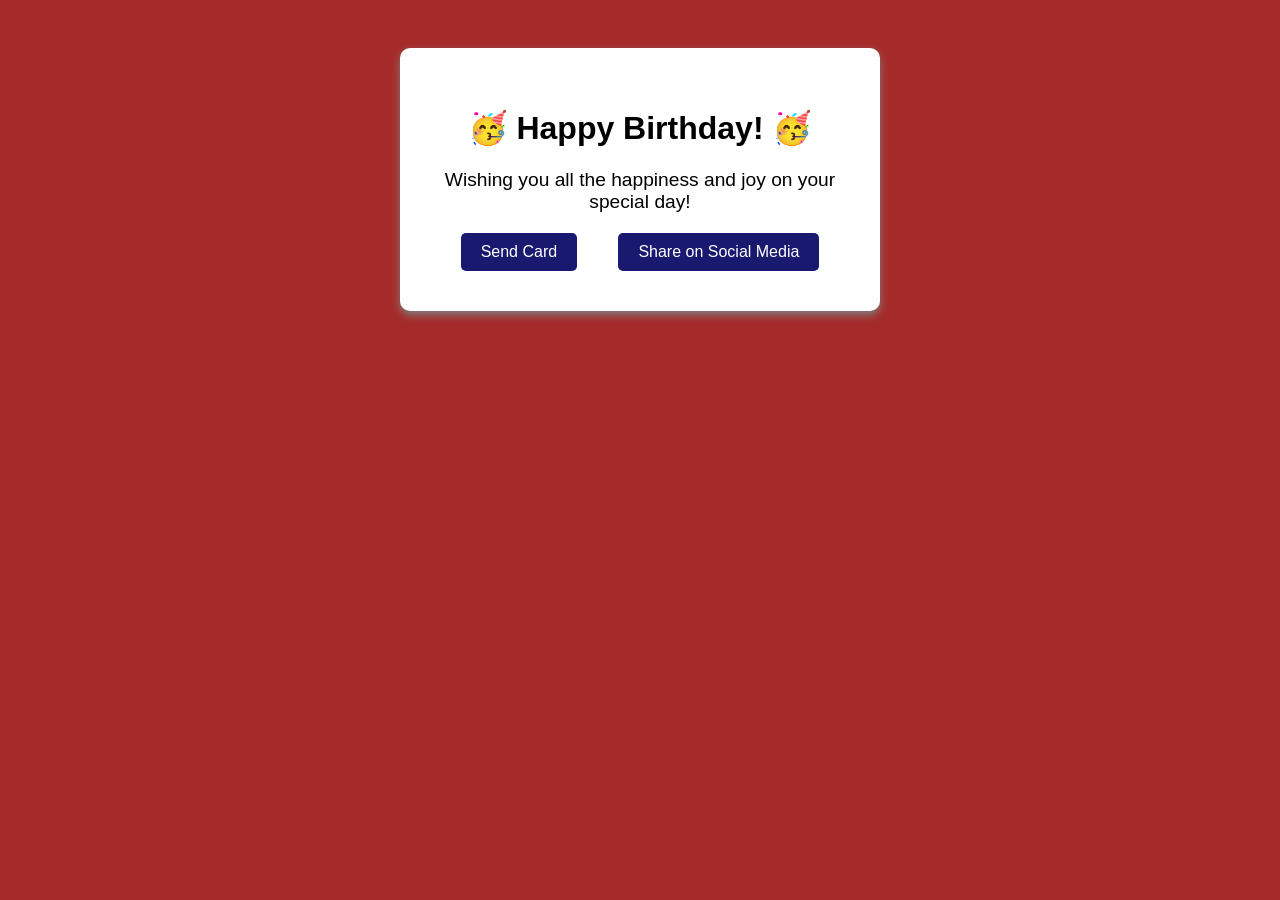
<file: Birthday-card/index.html>
<!DOCTYPE html>
<html lang="en">
  <head>
    <meta charset="utf-8">
    <meta name="viewport" content="width=device-width, initial-scale=1.0">
    <title>Greeting Card</title>
    <link href="styles.css" rel="stylesheet">
  </head>
  <body>
    <div class="card" id="greeting-card">
      <h1>Happy Birthday!</h1>
      <p class="message">
        Wishing you all the happiness and joy on your special day!
      </p>
      <div class="card-links">
        <a href="#send" class="send-link">Send Card</a>
        <a href="#share" class="share-link">Share on Social Media</a>
      </div>
  	</div>
    <section id="send">
      <h2>Sending your card...</h2>
      <p>Card successfully sent to your recipient!</p>
    </section>
    <section id="share">
      <h2>Sharing your card...</h2>
      <p>Your card was shared on social media!</p>
    </section>
  </body>
</html>
</file>
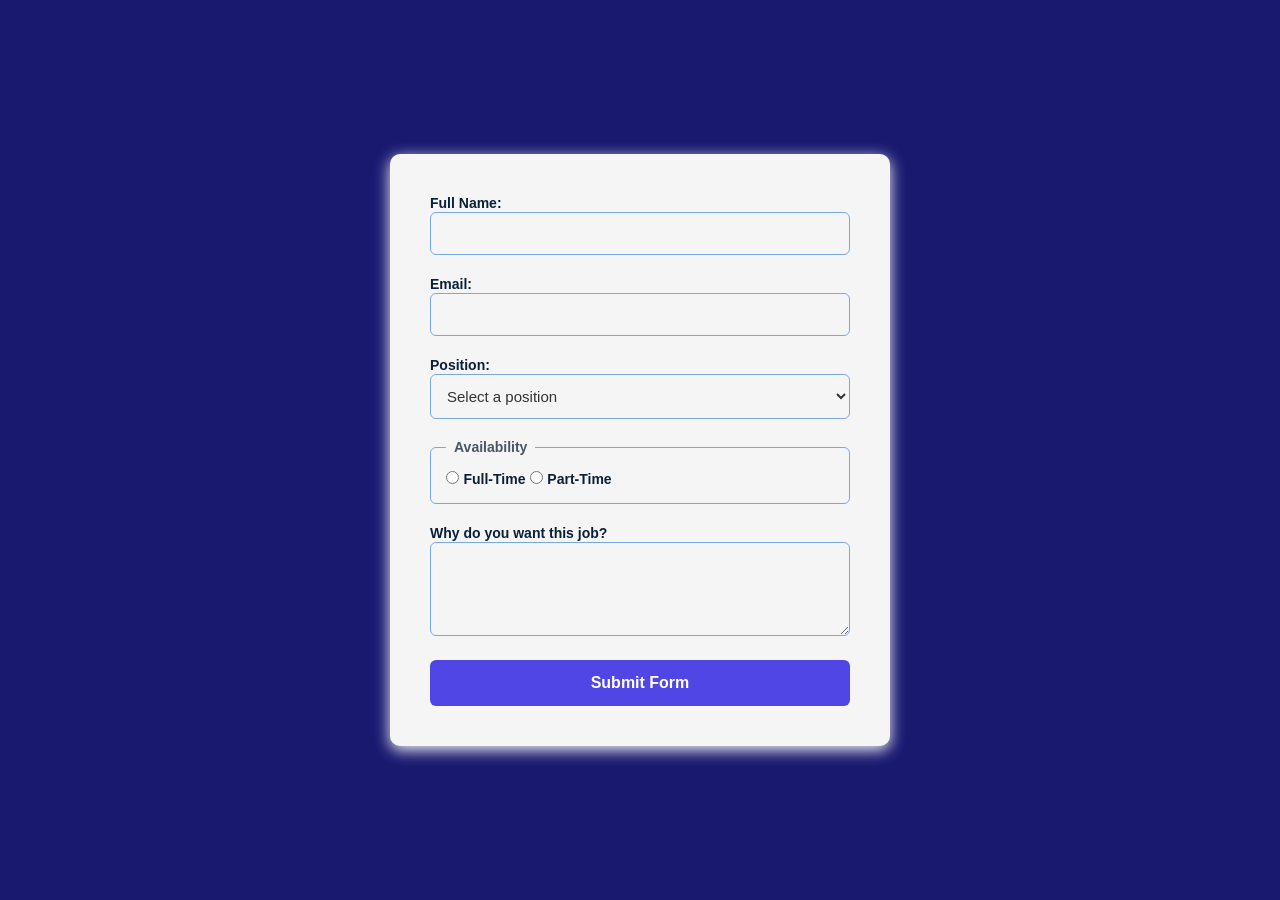
<file: job-appl-form/index.html>
<!DOCTYPE html>
<html lang="en">
<head>
    <meta charset="utf-8">
    <meta name="viewport" content="width=device-width, initial-scale=1.0">
    <title>Job Application Form</title>
    <link rel="stylesheet" href="styles.css">
</head>
<body>
    <div class="container">
        <form>
            <label for="name" class="input-label">Full Name: </label>
            <input type="text" id="name" name="name">
            <label for="email" class="input-label">Email: </label>
            <input type="email" id="email" name="email">
            <label for="position">Position:</label> 
            <select id="position">
                <option value="def" selected>Select a position<option>
                <option value="HR">HR</option>
                <option value="Manager">Manager</option>
                <option value="Senior Manager">Senior Manager</option>
            </select>
            <fieldset class="radio-group" name="availability">
                <legend>Availability</legend>
                <input type="radio" class="radio-btn" value="full-time" id="full-time" name="availability">
                <label for="full-time">Full-Time</label>
                <input type="radio" class="radio-btn" value="part-time" id="part-time" name="availability">
                <label for="part-time">Part-Time</label>
            </fieldset>
            <label for="message">Why do you want this job?</label>
            <textarea id="message" name="message" rows="4" cols="50"></textarea>
            <button id="submit-btn" type="submit">Submit Form</button>       

        </form>
    </div>
</body>
</html>
</file>
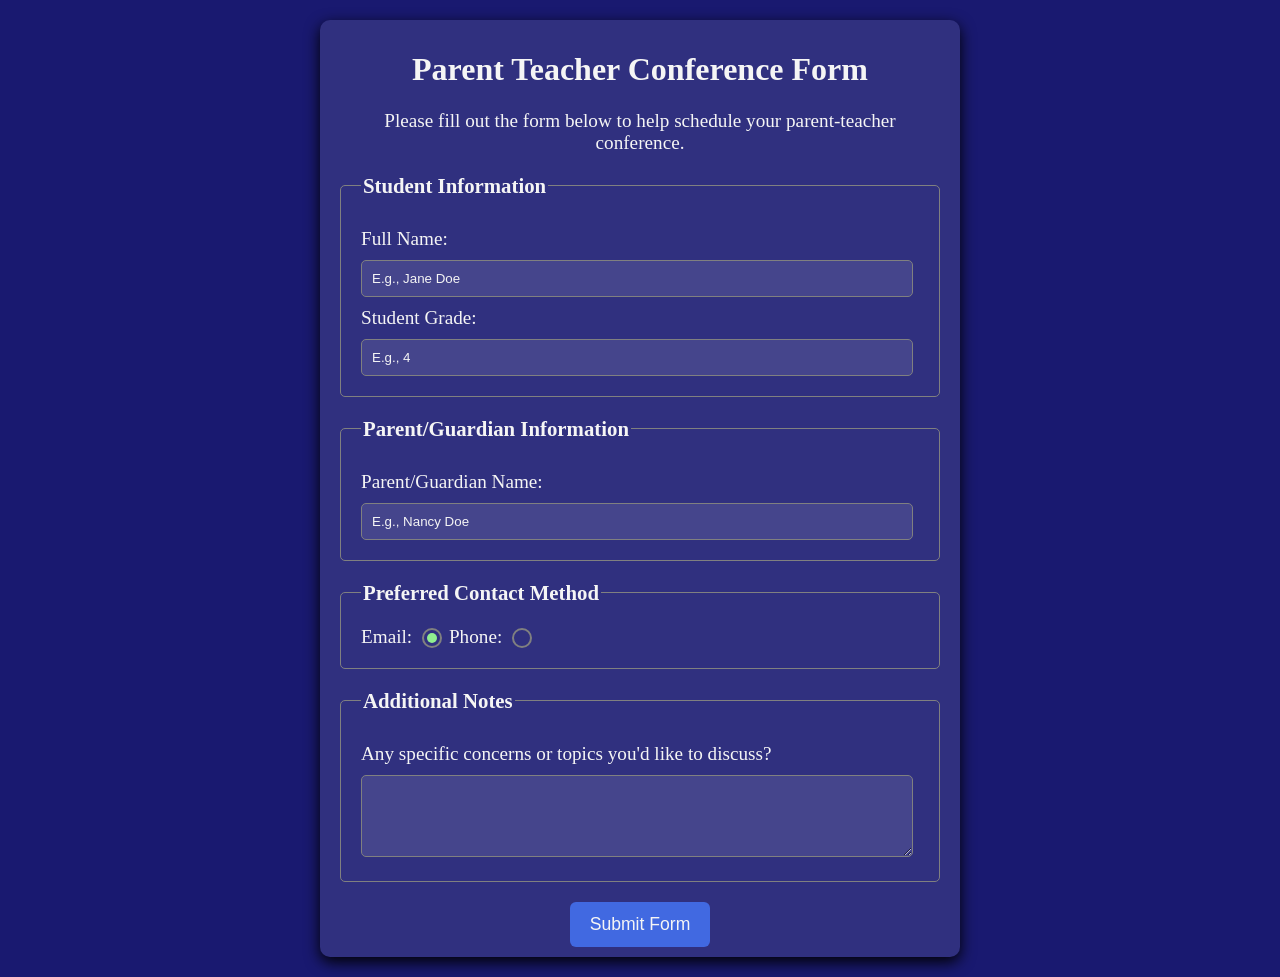
<file: PTA-form-CSS/index.html>
<!DOCTYPE html>
<html lang="en">
  <head>
    <meta charset="utf-8">
    <meta name="viewport" content="width=device-width, initial-scale=1.0">
    <title>Parent Teacher Conference Form</title>
    <link rel="stylesheet" href="./styles.css" />
  </head>
  <body>
  <main class="container">
    <h1 class="title center">Parent Teacher Conference Form</h1>
    <p class="description center">Please fill out the form below to help schedule your parent-teacher conference.</p>

     <form>
        <fieldset>
          <legend>Student Information</legend>
          <label for="student-name">Full Name: </label>
          <input
            type="text"
            name="student-name"
            id="student-name"
            required
            placeholder="E.g., Jane Doe"
          />

          <label for="grade">Student Grade: </label>
          <input
            type="number"
            name="grade"
            id="grade"
            required
            placeholder="E.g., 4"
          />
        </fieldset>
        
        <fieldset>
          <legend>Parent/Guardian Information</legend>
          <label for="parent-name">Parent/Guardian Name: </label>
          <input
            type="text"
            name="parent-name"
            id="parent-name"
            required
            placeholder="E.g., Nancy Doe"
          />
        </fieldset>

        <fieldset>
          <legend>Preferred Contact Method</legend>
          <label class="contact-method" for="email">Email: </label>
          <input
            id="email"
            class="contact-method-radio-btn"
            type="radio"
            name="contact-method"
            value="email"
            checked
          />

          <label class="contact-method" for="phone">Phone: </label>
          <input
            id="phone"
            class="contact-method-radio-btn"
            type="radio"
            name="contact-method"
            value="phone"
          />
        </fieldset>

        <fieldset>
          <legend>Additional Notes</legend>
          <label for="notes"
            >Any specific concerns or topics you'd like to discuss?</label
          >
          <textarea id="notes" name="notes" rows="4" cols="50"></textarea>
        </fieldset>

        <button class="submit-btn" type="submit">Submit Form</button>
      </form>
  </main>
  </body>
</html>
</file>
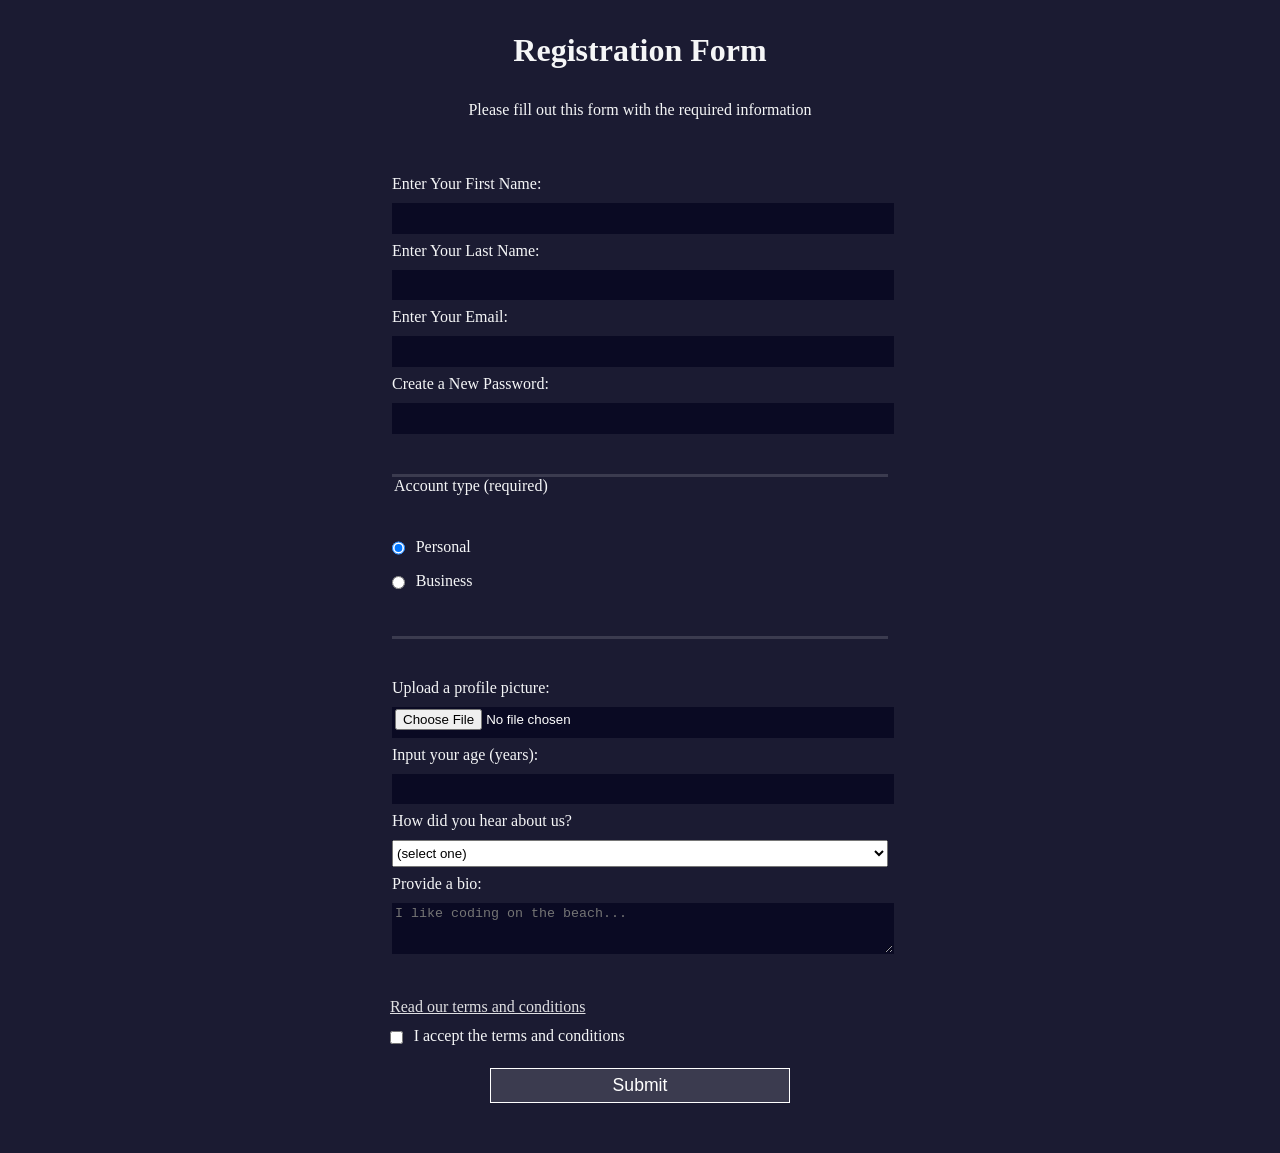
<file: Simple-registration-form-CSS/index.html>
<!DOCTYPE html>
<html lang="en">
<head>
  <meta charset="UTF-8">
  <title>Registration Form</title>
  <link rel="stylesheet" href="styles.css" />
</head>
<body>
  <h1>Registration Form</h1>
  <p>Please fill out this form with the required information</p>
  <form method="post" action='https://register-demo.freecodecamp.org'>
    <fieldset>
      <label for="first-name">Enter Your First Name: <input id="first-name" name="first-name" type="text" required /></label>
      <label for="last-name">Enter Your Last Name: <input id="last-name" name="last-name" type="text" required /></label>
      <label for="email">Enter Your Email: <input id="email" name="email" type="email" required /></label>
      <label for="new-password">Create a New Password: <input id="new-password" name="new-password" type="password" pattern="[a-z0-5]{8,}" required /></label>
    </fieldset>
    <fieldset>
      <legend>Account type (required)</legend>
      <label for="personal-account"><input id="personal-account" type="radio" name="account-type" value="personal" class="inline" checked /> Personal</label>
      <label for="business-account"><input id="business-account" type="radio" name="account-type" value="business" class="inline" /> Business</label>
    </fieldset>
    <fieldset>
      <label for="profile-picture">Upload a profile picture: <input id="profile-picture" type="file" name="file" /></label>
      <label for="age">Input your age (years): <input id="age" type="number" name="age" min="13" max="120" /></label>
      <label for="referrer">How did you hear about us?
        <select id="referrer" name="referrer">
          <option value="">(select one)</option>
          <option value="1">freeCodeCamp News</option>
          <option value="2">freeCodeCamp YouTube Channel</option>
          <option value="3">freeCodeCamp Forum</option>
          <option value="4">Other</option>
        </select>
      </label>
      <label for="bio">Provide a bio:
        <textarea id="bio" name="bio" rows="3" cols="30" placeholder="I like coding on the beach..."></textarea>
      </label>
    </fieldset>
    <a href="https://www.freecodecamp.org/news/terms-of-service">Read our terms and conditions</a>
    <label for="terms-and-conditions">
      <input class="inline" name="terms" id="terms-and-conditions" type="checkbox" required/>
      I accept the terms and conditions
    </label>
    <input type="submit" value="Submit" />
  </form>
</body>
</html>
</file>
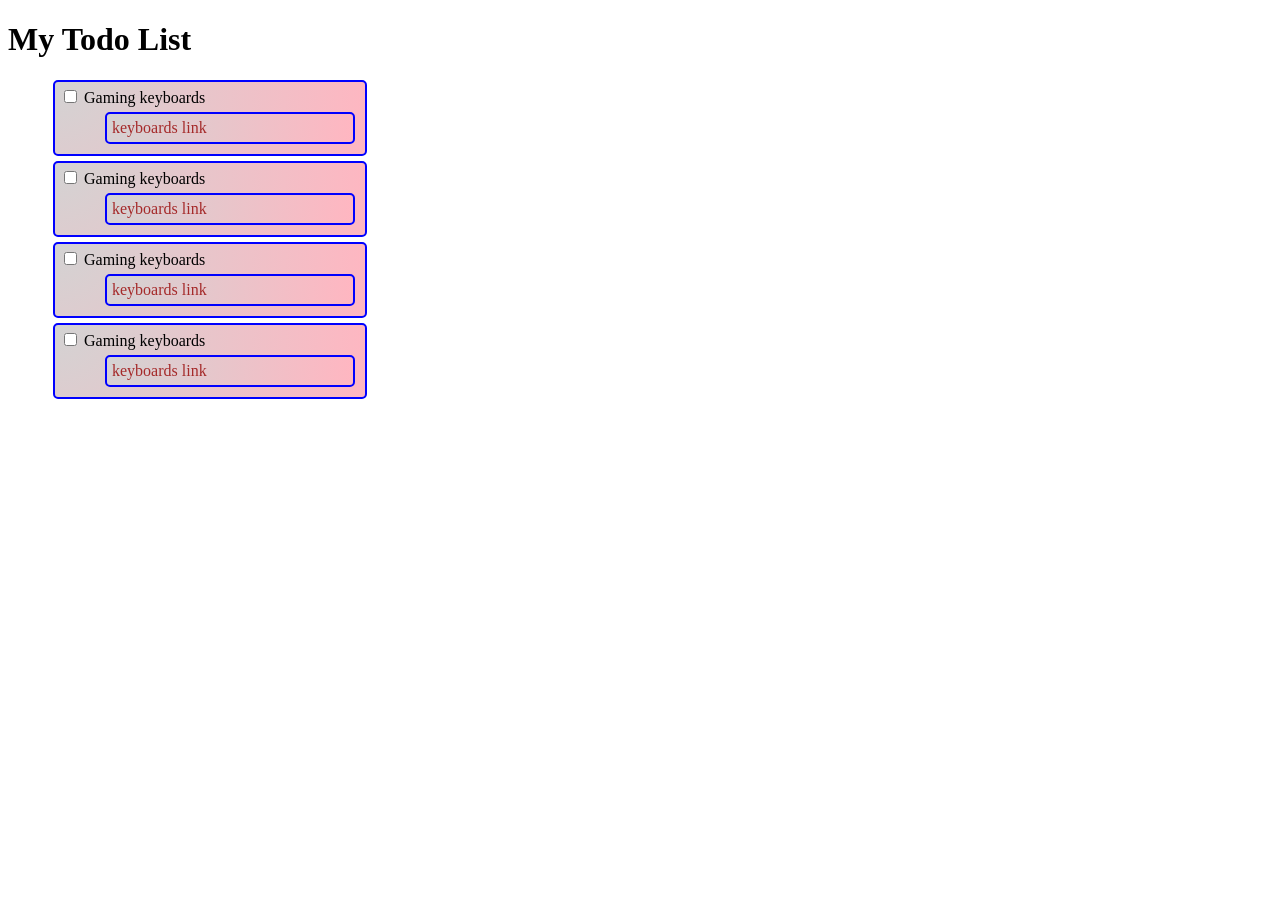
<file: Todo-list/index.html>
<!DOCTYPE html>
<html lang="en">
<head>
    <meta charset="utf-8">
    <title>Styled To-Do List</title>
    <link rel="stylesheet" href="styles.css">
</head>
<body>
    <h1>My Todo List</h1>
    <ul class="todo-list">
        <li>
            <input type="checkbox" id="GK1">
            <label for="GK1">Gaming keyboards</label>
            <ul class="sub-item">
                <li><a class="sub-item-link" href="https://wikipedia.org" target="_blank">keyboards link</a></li>
            </ul>
        </li>
        <li>
            <input type="checkbox" id="GK2">
            <label for="GK2">Gaming keyboards</label>
            <ul class="sub-item">
                <li><a class="sub-item-link" href="https://wikipedia.org" target="_blank">keyboards link</a></li>
            </ul>
        </li>
        <li>
            <input type="checkbox" id="GK3">
            <label for="GK3">Gaming keyboards</label>
            <ul class="sub-item">
                <li><a class="sub-item-link" href="https://wikipedia.org" target="_blank">keyboards link</a></li>
            </ul>
        </li>
        <li>
            <input type="checkbox" id="GK4">
            <label for="GK4">Gaming keyboards</label>
            <ul class="sub-item">
                <li><a class="sub-item-link" href="https://wikipedia.org" target="_blank">keyboards link</a></li>
            </ul>
        </li>
    </ul>
</body>
</html>
</file>
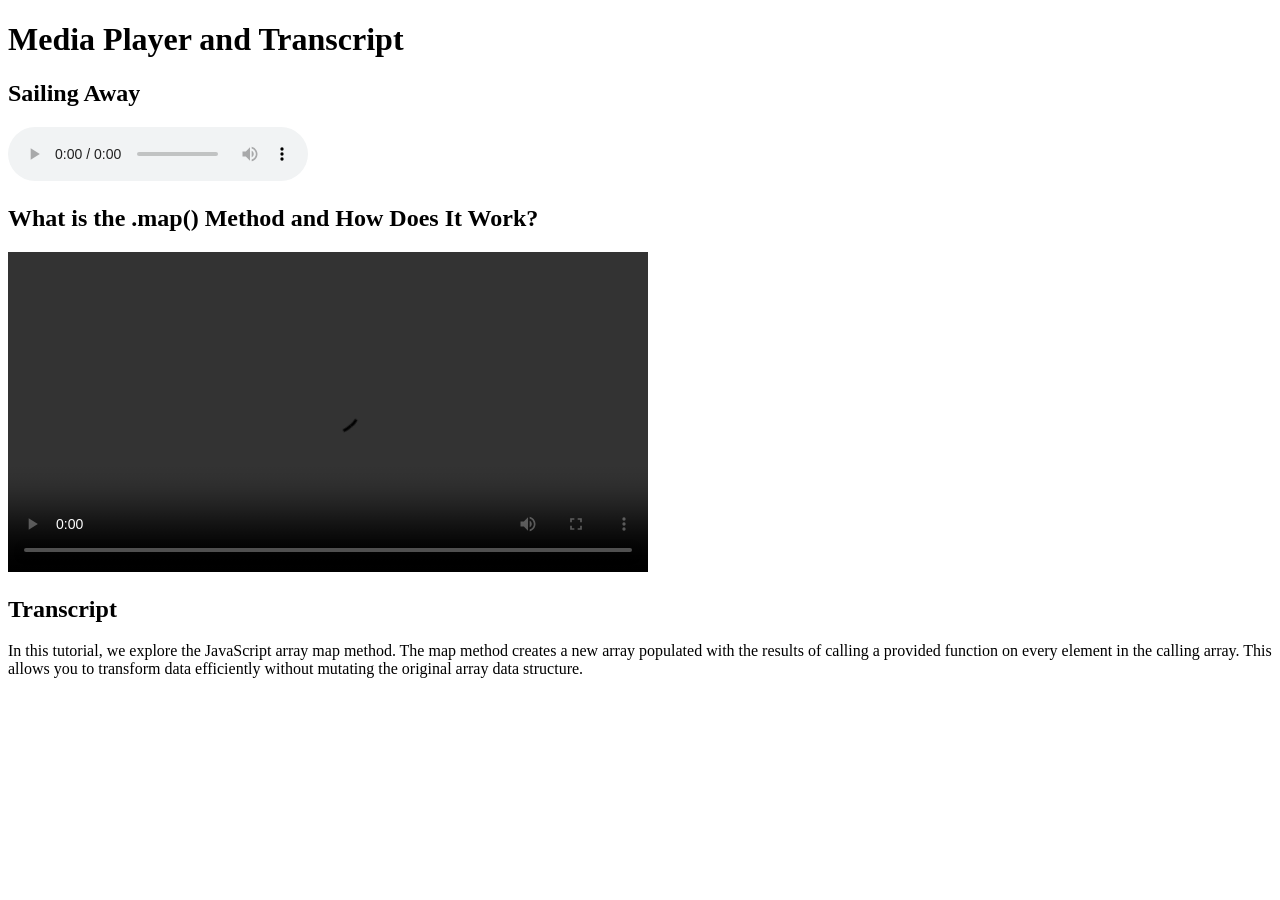
<file: Accessibility-practice.html>
<!DOCTYPE html>
<html lang="en">
<head>
  <meta charset="UTF-8">
  <meta name="viewport" content="width=device-width, initial-scale=1.0">
  <title>Multimedia Player</title>
</head>

<body>
  <h1>Media Player and Transcript</h1>

  <section>
    <h2>Sailing Away</h2>
    <audio controls aria-label="Audio player for Sailing Away">
      <source src="https://cdn.freecodecamp.org/curriculum/js-music-player/sailing-away.mp3" type="audio/mpeg">
    </audio>
  </section>

  <section>
    <h2>What is the .map() Method and How Does It Work?</h2>
    <video controls width="640" aria-label="Video tutorial on the JavaScript map method">
      <source src="https://cdn.freecodecamp.org/curriculum/labs/what-is-the-map-method-and-how-does-it-work.mp4" type="video/mp4">
      <track src="https://cdn.freecodecamp.org/curriculum/labs/what-is-the-map-method-and-how-does-it-work.vtt" kind="subtitles" srclang="en" label="English Subtitles">
    </video>
  </section>

  <section>
    <h2>Transcript</h2>
    <p>In this tutorial, we explore the JavaScript array map method. The map method creates a new array populated with the results of calling a provided function on every element in the calling array. This allows you to transform data efficiently without mutating the original array data structure.</p>
  </section>
</body>

</html>
</file>
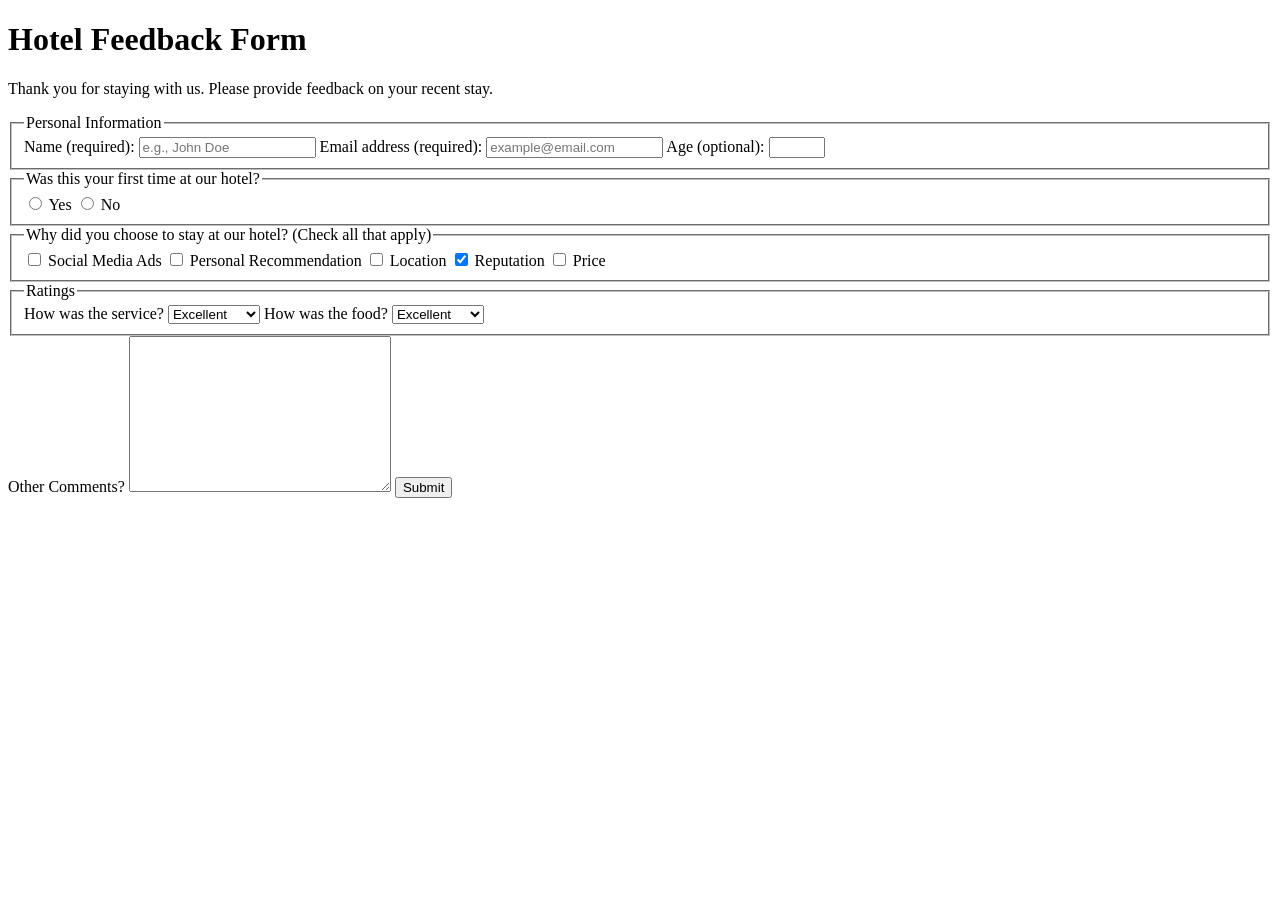
<file: forms-practice.html>
<!DOCTYPE html>
<html lang="en">
  <head>
    <meta charset="UTF-8" />
    <title>Hotel Feedback Form</title>
  </head>
  <body>
    <header>
      <h1>Hotel Feedback Form</h1>
      <p>
        Thank you for staying with us. Please provide feedback on your recent
        stay.
      </p>
    </header>
    <main>
      <form method="POST" action="https://hotel-feedback.freecodecamp.org">
        <fieldset>
          <legend>Personal Information</legend>
          <label for="full-name">Name (required):</label>
          <input type="text" id="full-name" name="name" placeholder="e.g., John Doe" required size="20">

          <label for="email">Email address (required):</label>
          <input
            placeholder="example@email.com"
            required
            id="email"
            type="email"
            name="email"
            size="20"
          />
          <label for="age">Age (optional):</label>
          <input type="number" name="age" id="age" min="3" max="100" />
        </fieldset>

        <fieldset>
          <legend>Was this your first time at our hotel?</legend>
          <input id="yes-option" type="radio" name="hotel-stay" value="yes" />
          <label for="yes-option">Yes</label>
          <input id="no-option" type="radio" name="hotel-stay" value="no" />
          <label for="no-option">No</label>
        </fieldset>

        <fieldset>
          <legend>
            Why did you choose to stay at our hotel? (Check all that apply)
          </legend>

          <input type="checkbox" id="ads" name="choice" value="ads" />
          <label for="ads">Social Media Ads</label>

          <input
            type="checkbox"
            id="recommendation"
            name="choice"
            value="recommendation"
          />
          <label for="recommendation">Personal Recommendation</label>
          
          <input type="checkbox" id="location" name="choice" value="location" />
          <label for="location">Location</label>

          <input
            checked
            type="checkbox"
            id="reputation"
            name="choice"
            value="reputation"
          />
          <label for="reputation">Reputation</label>
          
          <input type="checkbox" id="price" name="choice" value="price" />
          <label for="price">Price</label>
        </fieldset>

        <fieldset>
          <legend>Ratings</legend>

          <label for="service">How was the service?</label>

          <select name="service" id="service">
            <option value="poor">Poor</option>
            <option value="satisfactory">Satisfactory</option>
            <option value="good">Good</option>
            <option value="very-good">Very Good</option>
            <option selected value="excellent">Excellent</option>
          </select>

          <label for="food">How was the food?</label>

          <select name="food" id="food">
            <option value="poor">Poor</option>
            <option value="satisfactory">Satisfactory</option>
            <option value="good">Good</option>
            <option value="very-good">Very Good</option>
            <option selected value="excellent">Excellent</option>
          </select>
        </fieldset>

        <label for="comments">Other Comments?</label>
        <textarea cols="30" rows="10" name="comments" id="comments"></textarea>

        <button type="submit">Submit</button>
      </form>
    </main>
  </body>
</html>
</file>
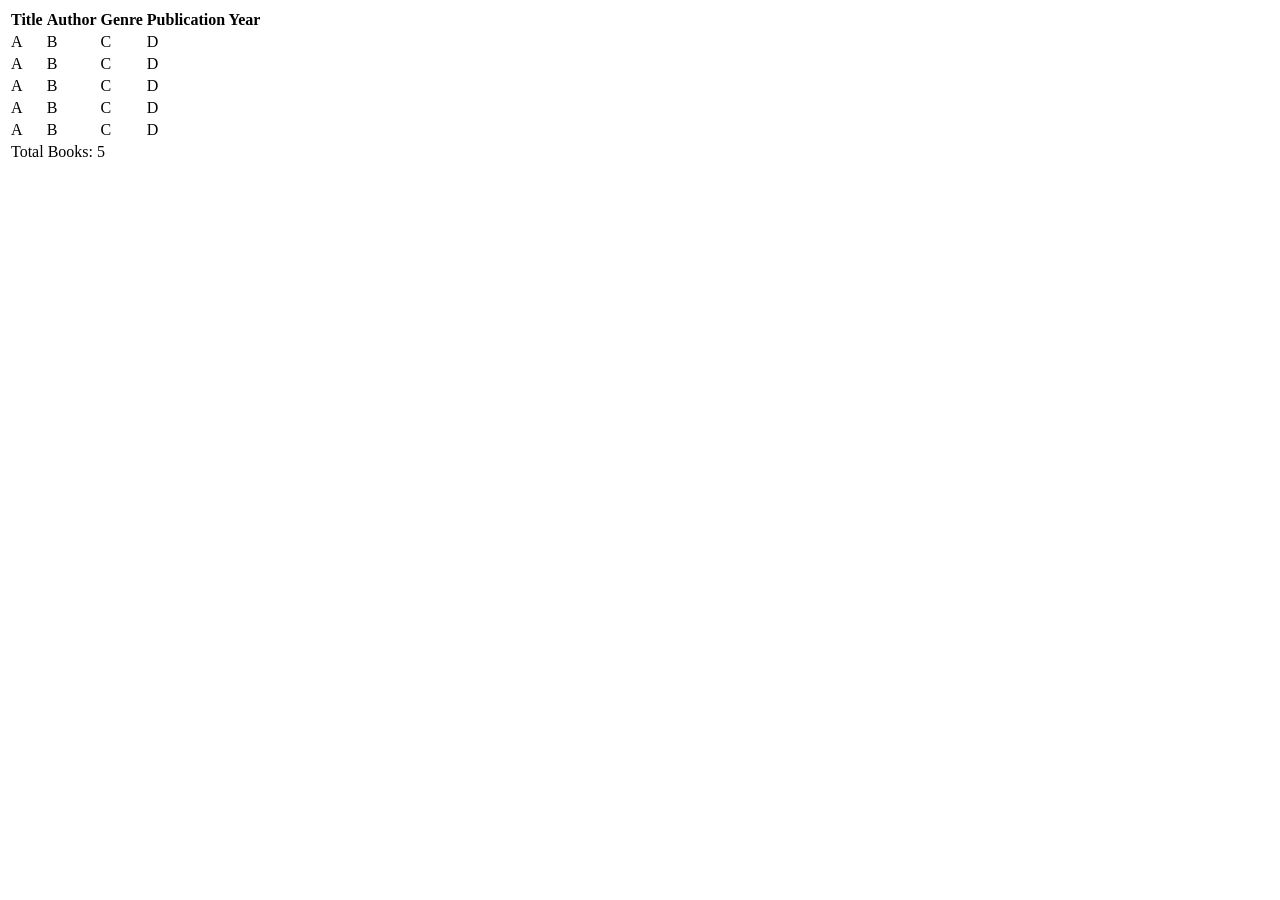
<file: tables-practice.html>
<!DOCTYPE html>
<html lang="en">
<head>
  <meta charset="UTF-8">
  <meta name="viewport" content="width=device-width, initial-scale=1.0">
  <title>Book Catalog</title>
</head>
<body>
<table>
    <thead>
        <tr>
            <th>Title</th>
            <th>Author</th>
            <th>Genre</th>
            <th>Publication Year</th>
        </tr>
    </thead>
    <tbody>
        <tr>
            <td>A</td>
            <td>B</td>
            <td>C</td>
            <td>D</td>
        </tr>
        <tr>
            <td>A</td>
            <td>B</td>
            <td>C</td>
            <td>D</td>
        </tr>
        <tr>
            <td>A</td>
            <td>B</td>
            <td>C</td>
            <td>D</td>
        </tr>
        <tr>
            <td>A</td>
            <td>B</td>
            <td>C</td>
            <td>D</td>
        </tr>
        <tr>
            <td>A</td>
            <td>B</td>
            <td>C</td>
            <td>D</td>
        </tr>
    </tbody>
    <tfoot>
        <tr>
            <td colspan="4">Total Books: 5</td>
        </tr>
    </tfoot>
</table>
</body>
</html>
</file>
<file: Birthday-card/styles.css>
body {
  font-family: Arial, sans-serif;
  padding: 40px;
  text-align: center;
  background-color: brown;
}

.card {
  background-color: white;
  max-width: 400px;
  padding: 40px;
  margin: 0 auto;
  border-radius: 10px;
  box-shadow: 0 4px 8px gray;
  transition: transform 0.3s, background-color 0.3s ease
}

.card:hover {
  background-color: khaki;
  transform: scale(1.1);
}

h1::before {
  content: "🥳 ";
}

h1::after {
  content: " 🥳";
}

.message {
  font-size: 1.2em;
  margin-bottom: 20px;
}

.card-links {
  margin-top: 20px;
  display: flex;
  justify-content: space-around;
}

.card-links a {
  text-decoration: none;
  font-size: 1em;
  padding: 10px 20px;
  border-radius: 5px;
  color: white;
  background-color: midnightblue;
  transition: background-color 0.3s ease;
}

.card-links a:hover {
  background-color: orangered;
}

.card-links a:active {
  background-color: midnightblue;
}

.card-links a:focus {
  outline: 2px solid yellow;
}

.card-links a:visited {
  color: crimson;
  background-color: rgb(255, 225, 0);
}

section {
  margin: 20px auto;
  max-width: 600px;
  background-color: whitesmoke;
  padding: 20px;
  border-radius: 10px;
  display:none;
  width:50%;
}

section:hover{
  transform: skewX(2deg);
}

section:target{
  display:block;
}
</file>
<file: job-appl-form/styles.css>
* {
  box-sizing: border-box;
  margin: 0;
  padding: 0;
  font-family: 'Segoe UI', Tahoma, Geneva, Verdana, sans-serif;
}

body {
  background-color: midnightblue;
  display: flex;
  justify-content: center;
  align-items: center;
  min-height: 100vh;
  padding: 20px;
}

.container {
  background-color: whitesmoke;
  color: midnightblue;
  padding: 40px;
  border-radius: 10px;
  box-shadow: 0 4px 15px whitesmoke;
  width: 100%;
  max-width: 500px;
}

h2 {
  margin-bottom: 25px;
  color: #092038;
  font-size: 24px;
  text-align: center;
}

label {
  font-size: 14px;
  font-weight: 600;
  margin-bottom: 6px;
  color: #092038;
}

input[type="text"],
input[type="email"],
select,
textarea {
  width: 100%;
  padding: 12px;
  margin-bottom: 20px;
  border: 1px solid #79a9e3;
  border-radius: 6px;
  font-size: 15px;
  background-color: whitesmoke;
  color: #333;
  transition: all 0.3s ease;
}

input:focus,
select:focus,
textarea:focus {
  outline: none;
  border-color: #4f46e5;
  box-shadow: 0 0 0 3px rgba(79, 70, 229, 0.15);
}

input:invalid,
select:invalid {
  border-color: red;
}

fieldset {
  border: 1px solid #79a9e3;
  border-radius: 6px;
  padding: 15px;
  margin-bottom: 20px;
}

legend {
  font-size: 14px;
  font-weight: 600;
  padding: 0 8px;
  color: #4a5568;
}

.radio-options {
  display: flex;
  gap: 20px;
  align-items: center;
  margin-top: 5px;
}

.radio-options input[type="radio"] {
  accent-color: #4f46e5;
  width: 18px;
  height: 18px;
  cursor: pointer;
}

.radio-options label {
  margin-bottom: 0;
  font-weight: 400;
  cursor: pointer;
}

button {
  background-color: #4f46e5;
  color: white;
  padding: 14px;
  border: none;
  border-radius: 6px;
  font-size: 16px;
  font-weight: 600;
  cursor: pointer;
  transition: all 0.2s ease;
  width:100%;
  text-align: center;
}

button:hover {
  background-color: #4338ca;
  box-shadow: 0 4px 12px rgba(79, 70, 229, 0.3);
}

button:active {
  transform: scale(0.98);
}
</file>
<file: PTA-form-CSS/styles.css>
body {
  background-color: MidnightBlue;
  color: whitesmoke;
}

.container {
    background-color: #ffffff1a;
    width: 80%;
    max-width: 600px;
    border-radius: 10px;
    margin: 20px auto;
    padding: 10px 20px;
    box-shadow: 0 5px 15px black;  
}

.center {
  text-align: center;
}

.description {
  font-size: 1.2rem;
}

fieldset {
  border: 1px solid gray;
  border-radius: 5px;
  margin: 20px 0;
  padding: 20px;
}

fieldset legend {
  font-size: 1.3rem;
  font-weight: 600;
}

label {
  font-size: 1.2rem;
}

label:not(.contact-method) {
  display: block;
  margin: 10px 0;
}

input:not(.contact-method-radio-btn),
textarea {
  background-color: #ffffff1a;
  width: 95%;
  border: 1px solid gray;
  border-radius: 5px;
  padding: 10px;
}

input,
input::placeholder,
textarea {
  color: whitesmoke;
}


.contact-method-radio-btn {
  appearance: none;
  width: 20px;
  height: 20px;
  border-radius: 50%;
  border: 2px solid gray;
  vertical-align: bottom;
}

.contact-method-radio-btn::before {
  display: block;
  content: " ";
  width: 10px;
  height: 10px;
  border-radius: 50%;
  transform: translate(3px, 3px) scale(0);
  transition: all 0.3s ease-in;
}

.contact-method-radio-btn:checked::before {
  transform: translate(3px, 3px) scale(1);
  background-color: lightgreen;
}

.submit-btn {
  cursor: pointer;
  background-color: royalblue;
  color: whitesmoke;
  border: none;
  border-radius: 6px;
  padding: 12px 20px;
  font-size: 1.1rem;
  display: block;
  margin: auto;
}

.submit-btn:hover{
  background-color:midnightblue;
}
</file>
<file: Simple-registration-form-CSS/styles.css>
body {
  width: 100%;
  height: 100vh;
  margin: 0;
  background-color: #1b1b32;
  color: #f5f6f7;
  font-family: Tahoma;
  font-size: 16px;
}

h1, p {
  margin: 1em auto;
  text-align: center;
}

form {
  width: 60vw;
  max-width: 500px;
  min-width: 300px;
  margin: 0 auto;
  padding-bottom: 2em;
}

fieldset {
  border: none;
  padding: 2rem 0;
  border-bottom: 3px solid #3b3b4f;
}

fieldset:last-of-type {
  border-bottom: none;
}

label {
  display: block;
  margin: 0.5rem 0;
}

input,
textarea,
select {
  margin: 10px 0 0 0;
  width: 100%;
  min-height: 2em;
}

input, textarea {
  background-color: #0a0a23;
  border: 1px solid #0a0a23;
  color: #ffffff;
}

.inline {
  width: unset;
  margin: 0 0.5em 0 0;
  vertical-align: middle;
}

input[type="submit"] {
  display: block;
  width: 60%;
  margin: 1em auto;
  height: 2em;
  font-size: 1.1rem;
  background-color: #3b3b4f;
  border-color: white;
  min-width: 300px;
}

input[type="file"] {
  padding: 1px 2px;
}

a{
  color:#dfdfe2;
}
</file>
<file: Todo-list/styles.css>
a {
    text-decoration: none;
}
a:link{
    color:brown;
}
a:visited{
    color:black;
}
a:hover{
    color:pink;
}
a:focus{
    color:green;
    outline:3px solid green;
}
a:active{
    color:black;
}
li{
    list-style-type: none;
    background: radial-gradient(circle farthest-corner at top left, lightgray, lightpink);
    margin: 5px;
    padding: 5px;
    border-radius: 5px;
    max-width: 300px;
    border: 2px solid blue;
}
</file>
